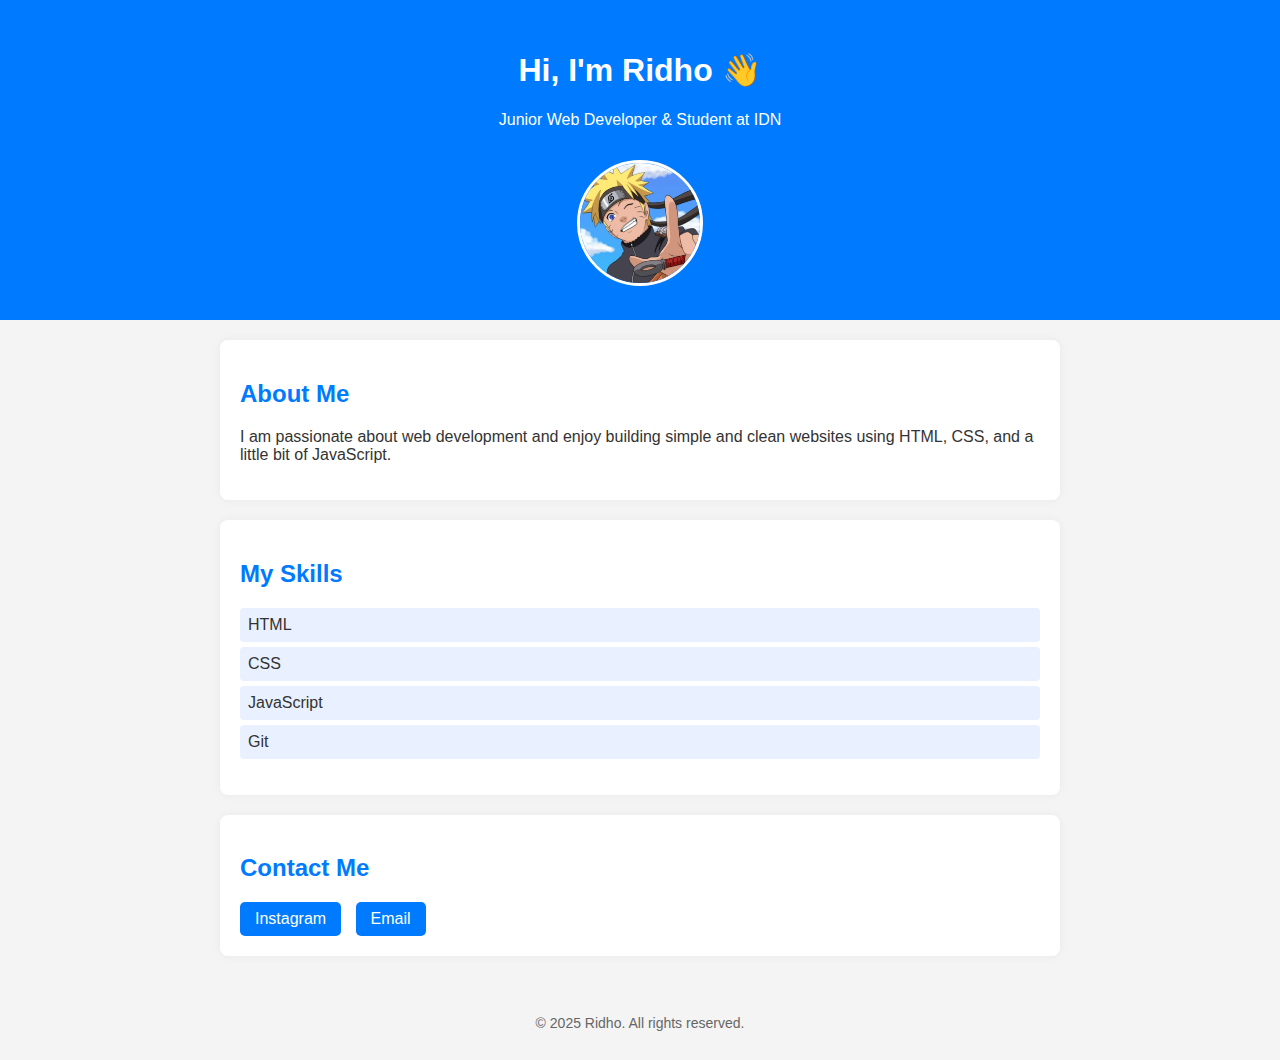
<file: index.html>
<!DOCTYPE html>
<html lang="en">
<head>
  <meta charset="UTF-8">
  <title>Ridho's Portfolio</title>
  <link rel="stylesheet" href="style.css">
</head>
<body>
  <header>
    <h1>Hi, I'm Ridho 👋</h1>
    <p>Junior Web Developer & Student at IDN</p>
    <img src="photo.jpg" alt="Profile Photo">
  </header>

  <section class="about">
    <h2>About Me</h2>
    <p>I am passionate about web development and enjoy building simple and clean websites using HTML, CSS, and a little bit of JavaScript.</p>
  </section>

  <section class="skills">
    <h2>My Skills</h2>
    <ul>
      <li>HTML</li>
      <li>CSS</li>
      <li>JavaScript</li>
      <li>Git</li>
    </ul>
  </section>

  <section class="contact">
    <h2>Contact Me</h2>
    <a href="https://instagram.com/yourusername" target="_blank">Instagram</a>
    <a href="mailto:ridho@example.com">Email</a>
  </section>

  <footer>
    <p>&copy; 2025 Ridho. All rights reserved.</p>
  </footer>
</body>
</html>
</file>
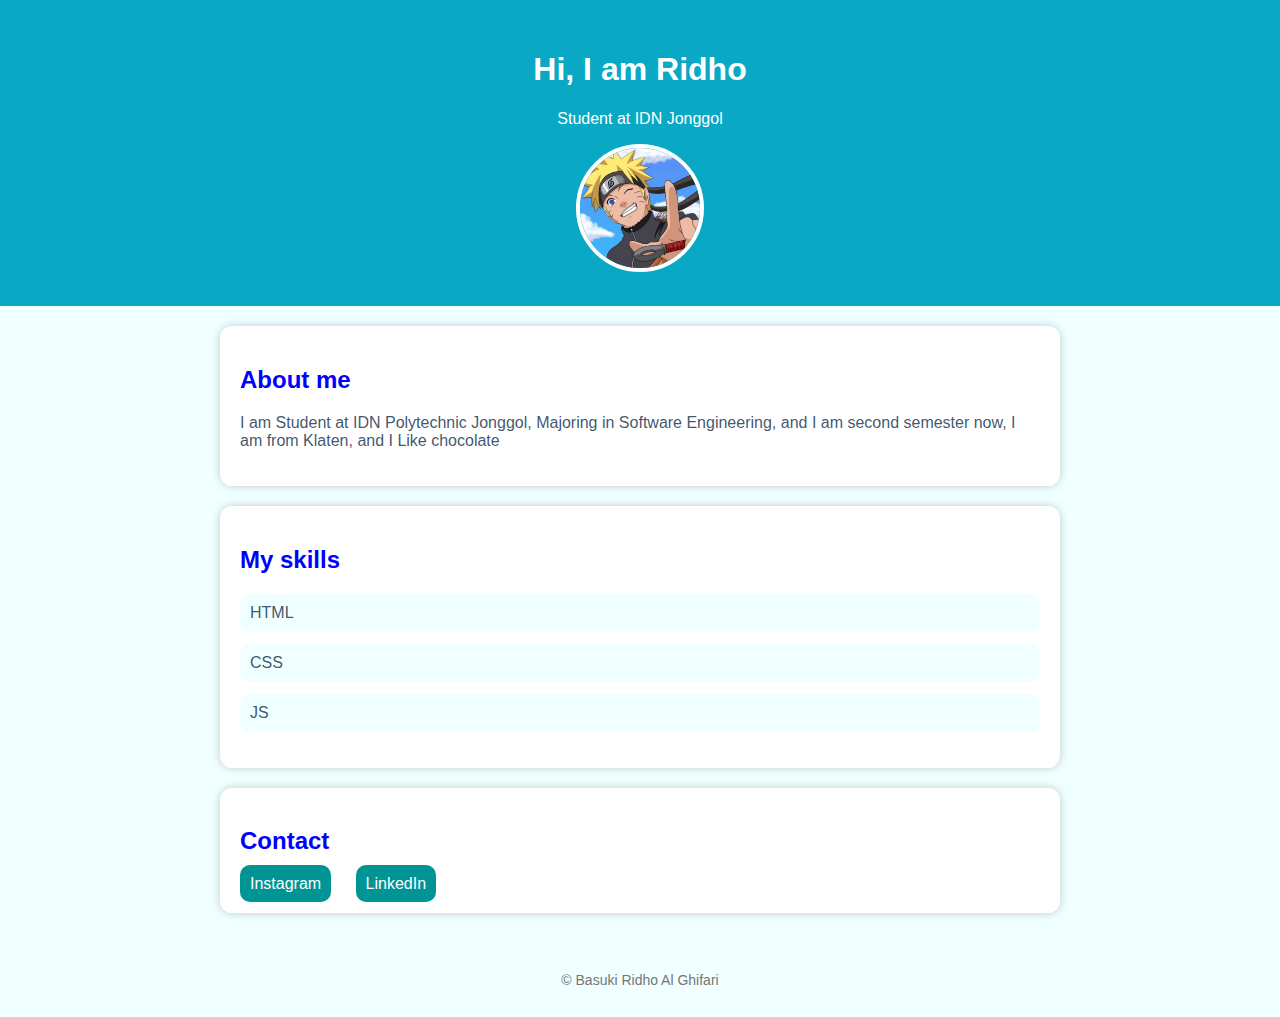
<file: index2.html>
<!DOCTYPE html>
<html lang="en">
<head>
    <meta charset="UTF-8">
    <meta name="viewport" content="width=device-width, initial-scale=1.0">
    <link rel="stylesheet" href="style2.css">
    <title>My Portfolio</title>
</head>
<body>
    <header>
        <h1>Hi, I am Ridho</h1>
        <p>Student at IDN Jonggol</p>
        <img src="photo.jpg" alt="profile picture">
    </header>
    <section class="about">
        <h2>About me</h2>
        <p>I am Student at IDN Polytechnic Jonggol, Majoring in Software Engineering, and I am second semester now, I am from Klaten, and I Like chocolate</p>
    </section>
    <section class="skills">
        <h2>My skills</h2>
        <ul>
            <li>HTML</li>
            <li>CSS</li>
            <li>JS</li>
        </ul>
    </section>
    <section class="contact">
        <h2>Contact</h2>
        <a href="https://www.instagram.com/basukiridhoal/?hl=de">Instagram</a>
        <a href="https://www.linkedin.com/in/basuki-ridho/">LinkedIn</a>
    </section>
    <footer>
        <p>&copy; Basuki Ridho Al Ghifari</p>
    </footer>
</body>
</html>
</file>
<file: style2.css>
/* body {
  margin: 0;
  padding: 0;
  font-family: "Segoe UI", Tahoma, Geneva, Verdana, sans-serif;
  background-color: #f4f4f4;
  color: #333;
}

header {
  background-color: rgb(75, 183, 255);
  color: white;
  text-align: center;
  padding: 30px;
}

header img {
  width: 120px;
  height: 120px;
  border-radius: 50%;
  border: 4px solid white;
}

section {
  padding: 20px;
  max-width: 800px;
  margin: auto;
  background-color: white;
  border-radius: 10px;
  margin-top: 20px;
  box-shadow: 0 0 10px rgba(0, 0, 0, 0.05);
}

h2 {
  color: rgb(75, 183, 255);
}

.skills ul {
  list-style-type: none;
  padding-left: 0;
}

.skills li {
  background-color: #e9f0ff;
  padding: 8px;
  margin: 5px 0;
  border-radius: 4px;
}

.contact a {
  display: inline-block;
  margin-right: 10px;
  background-color: rgb(75, 183, 255);
  padding: 5px 15px;
  border-radius: 10px;
  text-decoration: none;
  color: white;
}

footer {
  text-align: center;
  font-size: 14px;
  color: #777;
  padding: 15px;
  margin-top: 30px;
} */

body {
  margin: 0;
  padding: 0;
  background-color: azure;
  font-family: "Segoe UI", Tahoma, Geneva, Verdana, sans-serif;
  color: rgba(0, 34, 63, 0.767);
}

header {
  background-color: rgb(9, 168, 196);
  color: white;
  padding: 30px;
  text-align: center;
}

header img {
  width: 120px;
  height: 120px;
  border-radius: 50%;
  border: 4px solid;
}

h2 {
  color: blue;
}

section {
  padding: 20px;
  max-width: 800px;
  margin: auto;
  background-color: white;
  margin-top: 20px;
  border-radius: 12px;
  box-shadow: 0 0 10px rgba(0, 0, 0, 0.2);
}

.skills ul {
  list-style-type: none;
  padding: 0;
}

.skills li {
  padding: 10px;
  background-color: azure;
  margin-top: 12px;
  border-radius: 10px;
}

.contact a {
  padding: 10px;
  background-color: rgb(0, 148, 148);
  margin-right: 20px;
  border-radius: 10px;
  text-decoration: none;
  color: white;
}

footer {
  padding: 15px;
  margin-top: 30px;
  text-align: center;
  font-size: 14px;
  color: #777;
}
</file>
<file: style.css>
/* Reset dan base */
body {
  margin: 0;
  font-family: 'Segoe UI', sans-serif;
  background-color: #f4f4f4;
  color: #333;
}

/* Header */
header {
  background-color: #007bff;
  color: white;
  text-align: center;
  padding: 30px 20px;
}

header img {
  margin-top: 15px;
  width: 120px;
  height: 120px;
  border-radius: 50%;
  border: 3px solid white;
}

/* Section */
section {
  padding: 20px;
  max-width: 800px;
  margin: auto;
  background: white;
  margin-top: 20px;
  border-radius: 8px;
  box-shadow: 0 0 10px rgba(0,0,0,0.05);
}

h2 {
  color: #007bff;
}

/* Skills list */
.skills ul {
  list-style: none;
  padding-left: 0;
}

.skills li {
  background-color: #e9f0ff;
  padding: 8px;
  margin: 5px 0;
  border-radius: 4px;
}

/* Contact links */
.contact a {
  display: inline-block;
  margin-right: 10px;
  padding: 8px 15px;
  text-decoration: none;
  color: white;
  background-color: #007bff;
  border-radius: 5px;
}

footer {
  text-align: center;
  padding: 15px;
  font-size: 14px;
  margin-top: 30px;
  color: #666;
}
</file>
